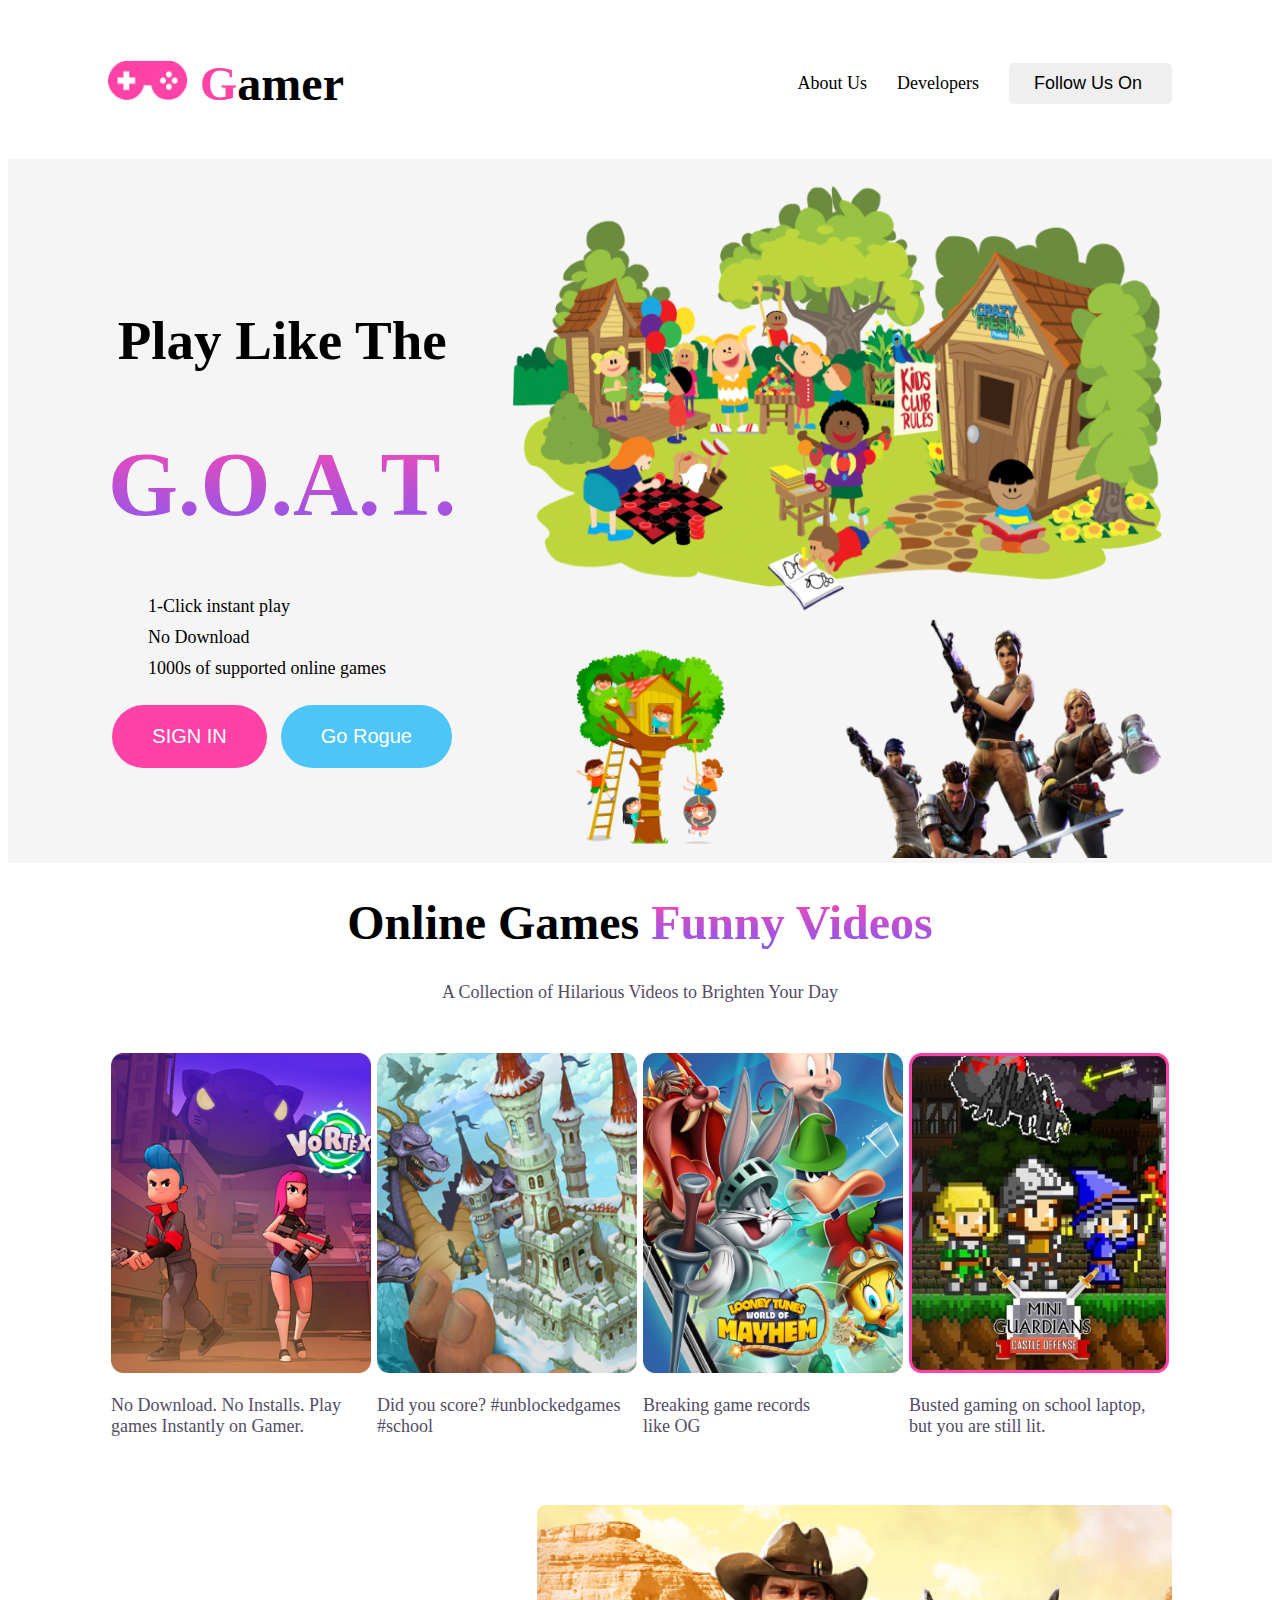
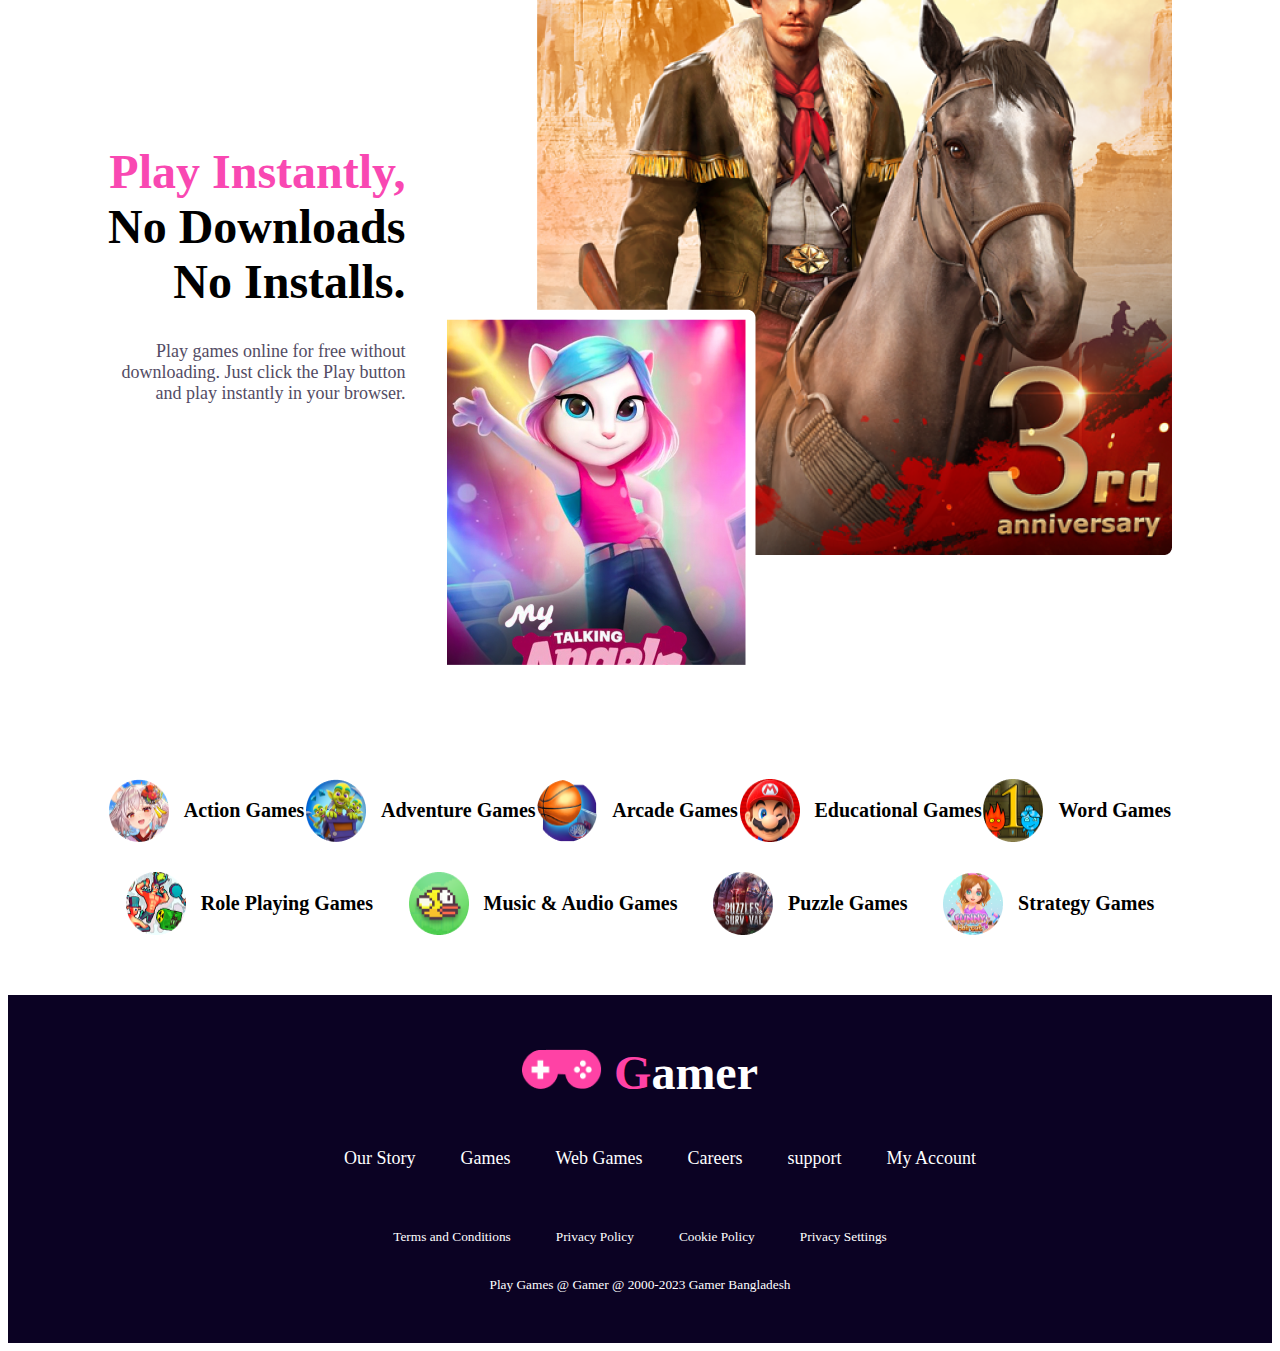
<file: index.html>
<!DOCTYPE html>
<html lang="en">
<head>
    <meta charset="UTF-8">
    <meta name="viewport" content="width=device-width, initial-scale=1.0">
    <link rel="stylesheet" href="https://cdnjs.cloudflare.com/ajax/libs/font-awesome/6.4.0/css/all.min.css" integrity="sha512-iecdLmaskl7CVkqkXNQ/ZH/XLlvWZOJyj7Yy7tcenmpD1ypASozpmT/E0iPtmFIB46ZmdtAc9eNBvH0H/ZpiBw==" crossorigin="anonymous" referrerpolicy="no-referrer" />
    <title>Gamer </title><link rel="icon" type="image/png" href="images/Frame.png"/>
    <link rel="stylesheet" href="styles/style.css">
</head>
<body>
    <header>
        <!-- Navigation bar -->
        <nav>
            
            <h3 class="header-title"><img src="images/Frame.png" alt="" width="80" height="40"> <span class="primary-color">G</span>amer</h3>
            <ul  class="nav-items">
                    <li><a href="">About Us</a></li>
                    <li><a href="">Developers</a></li>
                    <li><button class="follow-on">
                        <a href="">Follow Us On </a>
                        <a href="">
                            <i class="fa-brands fa-youtube" style="color: #ff0000;"></i>
                        </a>
                        <a href="">
                            <i class="fa-brands fa-tiktok"></i>
                        </a>
                        </button>
                    </li>
            </ul>
        </nav>
        <!-- Banner section -->
            <section class="banner-container">
                <div class="banner-description">
                    <h3 class="play-like-the">Play Like The</h3>
                    <h1 class="goat">G.O.A.T.</h1>
                    <ul>
                        <li> <i class="fa-solid fa-circle-play"></i> 1-Click instant play</li>
                        <li><i class="fa-solid fa-download"></i> No Download</li>
                        <li><i class="fa-solid fa-user-group"></i> 1000s of supported online games</li>
                    </ul>
                    <div>
                        <button class="btn-primary">SIGN IN</button>
                        <button class="btn-secondary">Go Rogue</button>
                    </div>
                </div>
                <div class="banner-image">
                    <img src="images/Group 18.png" alt="" srcset="" height="700px" width="660px">
                </div>
            </section>
    </header>
    <main>
        <section class="online-game-container">
            <div class="title-section">
                <h1 class="online-game">Online Games <span class="funny-videos">Funny Videos</span></h1>
                <p class="online-game-description">A Collection of Hilarious Videos to Brighten Your Day</p>
            </div>
            <div class="online-image-section">
                <div>
                    <img src="images/Rectangle 4.png" alt="">
                    <p class="online-game-description">No Download. No Installs. Play <br> games Instantly on Gamer.</p>
                </div>
                <div>
                    <img src="images/Rectangle 5.png" alt="">
                    <p class="online-game-description">Did you score? #unblockedgames <br> #school</p>
                </div>
                <div>
                    <img src="images/Rectangle 6.png" alt="">
                    <p class="online-game-description">Breaking game records <br> like OG</p>
                </div>
                <div>
                    <img src="images/Rectangle 7.png" alt="">
                    <p class="online-game-description">Busted gaming on school laptop, <br> but you are still lit.</p>
                </div>
            </div>
        </section>
        <section>
            <div class="play-section">
                <div class="play-section-container">
                    <h1 class="play-title"><span class="play">Play Instantly,</span> <br>
                        No Downloads <br>
                        No Installs.</h1>
                        <p class="play-description">Play games online for free without <br> downloading. Just click the Play button <br> and play instantly in your browser.</p>
                </div>
                <div>
                    <div class="big-image"><img src="images/Rectangle 55.png" alt=""></div>
                    <div class="small-image"><img class="relative-img" src="images/Rectangle 66.png" alt=""></div>
                </div>
            </div>
            
        </section>
        <section class="game-section">
            <div class="">
                <div class="first-five game-container">
                    <div class="game-design">
                        <img src="images/Rectangle 11.png" alt="">
                        <p>Action Games</p>
                    </div>
                    <div class="game-design">
                        <img src="images/Rectangle 12.png" alt="">
                        <p>Adventure Games</p>
                    </div>
                    <div class="game-design">
                        <img src="images/Rectangle 13.png" alt="">
                        <p>Arcade Games</p>
                    </div>
                    <div class="game-design">
                        <img src="images/Rectangle 14.png" alt="">
                        <p>Educational Games</p>
                    </div>
                    <div class="game-design">
                        <img src="images/Rectangle 15.png" alt="">
                        <p>Word Games</p>
                    </div>
                </div>
                <div class="second-four game-container">
                    <div class="game-design">
                        <img src="images/Rectangle 16.png" alt="">
                        <p>Role Playing Games</p>
                    </div>
                    <div class="game-design">
                        <img src="images/Rectangle 17.png" alt="">
                        <p>Music & Audio Games</p>
                    </div>
                    <div class="game-design">
                        <img src="images/Rectangle 18.png" alt="">
                        <p>Puzzle Games</p>
                    </div>
                    <div class="game-design">
                        <img src="images/Rectangle 19.png" alt="">
                        <p>Strategy Games</p>
                    </div>
                </div>
            </div>
        </section>
    </main>
    <footer class="footer-container">
        <h3 class="header-title footer-title"><img src="images/Frame.png" alt="" width="80" height="40"> <span class="primary-color">G</span>amer</h3>
        <div>
            <ul class="footer-topics">
                <li>Our Story</li>
                <li>Games</li>
                <li>Web Games</li>
                <li>Careers</li>
                <li>support</li>
                <li>My Account</li>
            </ul>
        </div>
        <section class="icon-section">
            <div><a href=""><i class="fa-brands fa-twitter" style="color: #f5f5f5;"></i></a></div>
            <div><a href=""><i class="fa-brands fa-facebook" style="color: #fcfcfc;"></i></a></div>
            <div><a href=""><i class="fa-brands fa-youtube" style="color: #f7f7f8;"></i></a></div>
            <div><a href=""><i class="fa-brands fa-linkedin" style="color: #f5f5f5;"></i></a></div>
            <div><a href=""><i class="fa-brands fa-instagram" style="color: #f6f9fd;"></i></a></div>
            <div><a href=""><i class="fa-brands fa-apple" style="color: #fafafa;"></i></a></div>
        </section>
        <section class="privacy-section">
            <small>Terms and Conditions</small>
            <small>Privacy Policy</small>
            <small>Cookie Policy</small>
            <small>Privacy Settings</small>
        </section>
        <section class="copyright-section">
            <small>Play Games @ Gamer @ 2000-2023 Gamer Bangladesh</small>
        </section>
    </footer>
</body>
</html>
</file>
<file: styles/style.css>
/* Shared CSS */

.primary-color{
    color: #FF42A5;
}

/* navigation bar */


nav{
    display: flex;
    justify-content: space-between;
    padding: 0px 100px;
    background-color: #FFFFFF;
    align-items: center;
}
.header-title{
    font-size: 3rem;
    font-weight: bold;
}
nav > ul{
    display: flex;
    align-items: center;
}
nav > ul{
    list-style: none;
    gap: 30px;
}
nav li a{
    text-decoration: none;
    color: black;
    font-size: 18px;
}
.follow-on > a{
    margin-left: 5px;
}
.follow-on{
    border: none;
    border-radius: 5px;
    padding: 10px 20px;
}
/* Banner section */

.banner-container{
    background-color: whitesmoke;
    padding: 0px 100px 0px 100px;
    display: flex;
    justify-content: space-between;
    
    align-items: center;
}
.banner-description{
    text-align: center;
}
.banner-description li {
    color: black;
    font-size: 18px;
    margin-bottom: 10px;
}
.play-like-the{
    font-size: 55px;
    font-weight: 600;
}
.goat{
    background: -webkit-linear-gradient(#F948B2, #8758F1);
    -webkit-text-fill-color: transparent;
    -webkit-background-clip: text;
    font-size: 90px;
    font-weight: bolder;
}
.banner-description ul{
    list-style: none;
    text-align: left;
}
.btn-primary{
    border: none;
    border-radius: 40px;
    background-color: #FF42A5;
    font-size: 20px;
    font-weight: 500;
    padding: 20px 40px;
    margin-right: 10px;
    margin-top: 10px;
    color: white;

}
.btn-secondary{
    border: none;
    border-radius: 40px;
    font-size: 20px;
    font-weight: 500;
    padding: 20px 40px;
    margin-top: 10px;
    color: white;
    background-color: #4EC5F7;
}


/* Main section start */

/* Online game section */

.online-game-container{
    
    padding: 0px 100px;
}
.online-game{
    text-align: center;
    font-size: 48px;
    font-weight: bold;
}
.funny-videos{
    background: -webkit-linear-gradient(#F948B2, #8758F1);
    -webkit-text-fill-color: transparent;
    -webkit-background-clip: text;
}
.title-section{
    text-align: center;
    margin-bottom: 50px;
}
.online-game-description{
    font-size: 18px;
    color: #534C64;
}
.online-image-section img{
    height: 320px;
    width: 260px;
}
.online-image-section{
    /* display: grid;
    grid-template-columns: repeat(4, 1fr); */
    display: flex;
    justify-content: space-around;
    
}
/* Play section */

.play-section{
    margin-top: 50px;
    padding: 0px 100px 0px 100px;
    display: flex;
    justify-content: space-between;
    align-items: center;
   gap: 100px;

}
.play-title{
    font-size: 48px;
    font-weight: bold;
}
.play{
    color: #F948B2;
}
.play-section-container{
    text-align: end;
    padding-bottom: 300px;
}
.play-description{
    font-size: 18px;
    color: #534C64;
}
.relative-img{
    position: relative;
    right: 100px;
   top: -250px;
}
/* Game section */
.game-container{
    margin-top: -150px;
    padding: 0px 100px;
    margin-bottom: 30px;
}
.first-five{
    display: flex;
    justify-content: space-around;
}
.second-four{
    margin-top: 20px;
    display: flex;
    justify-content: space-around;
}
.game-design{
    display: flex;
    gap: 15px;
    font-size: 20px;
    font-weight: 600;
    
}
.game-container div:hover{
    border: 2px solid bisque;
    border-radius: 40px;
}

/* Footer section */

.footer-container{
    background-color: #0B0223;
    
    padding: 0px 100px;
}

.footer-title{
    padding-top: 50px;
    margin-top: 60px;
    text-align: center;
    color: white;
}
.footer-topics{
    list-style: none;
    display: flex;
    justify-content: center;
    gap: 45px;
    color: white;
    font-size: 18px;
}
.icon-section{
    margin-top: 30px;
    display: flex;
    justify-content: center;
    gap: 45px;
    size: 60px;
}
.privacy-section{
    display: flex;
    gap: 45px;
    justify-content: center;
    color: white;
    margin-top: 30px;
}
.copyright-section{
    color: white;
    margin-top: 30px;
    padding-bottom: 50px;
    text-align: center;
}



/* Responsive layout */

/* for mobile device */

@media only screen and (max-width: 425px){
    nav{
        padding: 0px 20px;
        display: flex;
        flex-direction: column;
        align-items: center;
    }
    nav > ul{
        display: flex;
        flex-direction: column;
        align-items: center;
    }
    .banner-container{
        display: flex;
        flex-direction: column-reverse;
        padding: 20px;
        align-items: center;
        justify-content: center;
        
    }
    .banner-image img{
        width: 300px;
        height: 300px;
    }
    .online-game-container{
        padding: 0px 20px;
    }
    .online-image-section{
        display: flex;
        flex-direction: column;
        align-items: center;
    }
    .online-game-description{
       font-size: 18px;
    }
    .play-section{
        display: flex;
        flex-direction: column;
        align-items: center;
        padding: 0px 20px;

    }
    .play-section-container{
        text-align: center;
        padding: 0px;
    }
    .big-image img{
        height: 280px;
        width: 240px;
        padding: 0px 0px 0px 50px;
    }
    .small-image img{
        height: 120px;
        width: 110px;
        position: relative;
        top: -100px;
        left: 2px;
    }
    .game-container{
        padding: 0px 20px;
        display: grid;
        grid-template-columns: repeat(2, 1fr);
        margin-top: 20px;
        justify-items: center;
    }
    .first-five{
        display: grid;
        grid-template-columns: repeat(2, 1fr);
        gap: 20px;
    }
    .second-four{
        display: grid;
        grid-template-columns: repeat(2, 1fr);
        gap: 20px;
    }
    .footer-topics{
        display: grid;
        grid-template-columns: repeat(3, 1fr);
        margin-bottom: 50px;
    }
    .icon-section{
        display: grid;
        grid-template-columns: repeat(3, 1fr);
        margin-bottom: 50px;
    }
    .privacy-section{
        display: grid;
        grid-template-columns: repeat(2, 1fr);
        margin-bottom: 60px;
    }

}
@media only screen and (min-width: 425px) and (max-width: 992px){
    .banner-container{
        padding: 0px 20px;
        display: flex;
        flex-direction: column-reverse;
        align-items: center;
        justify-content: center;
        padding-bottom: 20px;
    }
    .online-image-section{
        display: grid;
        grid-template-columns: repeat(2, 1fr);
        align-items: center;
    }
    .play-section{
        display: flex;
        flex-direction: column;
        align-items: center;
        padding: 0px 20px;
        
    }
    .play-section-container{
        padding-bottom: 10px;
    }
    .first-five{
        display: grid;
        grid-template-columns: repeat(3, 1fr);
        gap: 20px;
    }
    .second-four{
        display: grid;
        grid-template-columns: repeat(2, 1fr);
        gap: 20px;
    }
}
</file>
